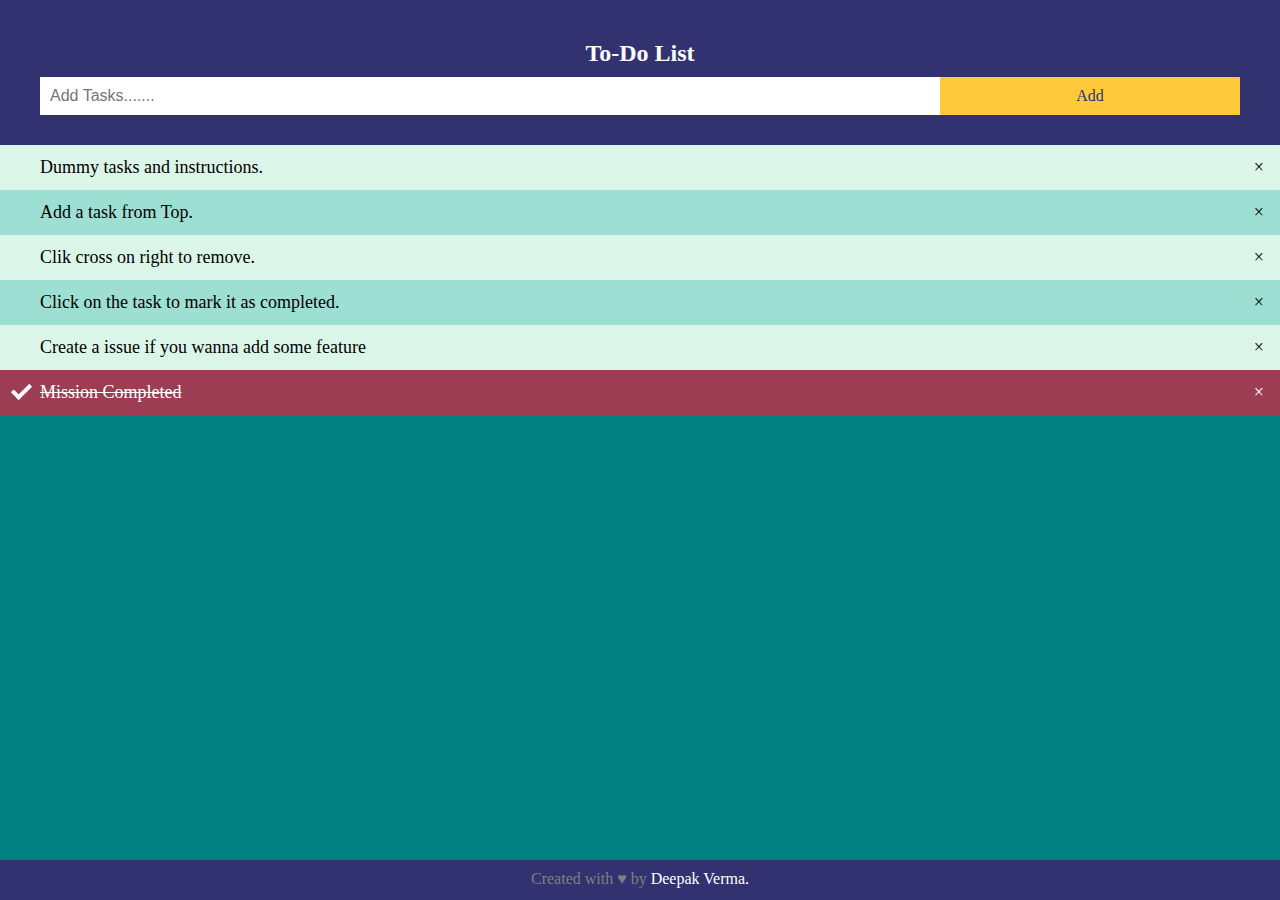
<file: index.html>
﻿<!DOCTYPE html>
<html>

<head>
    <title>ToDo Listttytt</title>
    <link rel="stylesheet" type="text/css" href="ToDo.css">
</head>

<body>

    <div id="myDIV" class="header">
        <h2 style="margin:10px">To-Do List</h2>
        <input type="text" id="myInput" placeholder="Add Tasks.......">
        <span onclick="newElement()" class="addBtn">Add</span>
    </div>

    <ul id="myUL">
        <li>Dummy tasks and instructions.</li>
        <li>Add a task from Top.</li>
        <li>Clik cross on right to remove.</li>
        <li>Click on the task to mark it as completed.</li>
        <li>Create a issue if you wanna add some feature</li>
        <li class="checked">Mission Completed</li>
    </ul>

    <footer>Created with ♥  by  <span><a href="https://github.com/deeqakkk">Deepak Verma.</a></span></footer>
    <script src="ToDo.js">
    </script>
</body>

</html>
</file>
<file: ToDo.css>
body{
    margin:0;
    background-color: teal;
}
* {
    box-sizing: border-box;
}

ul {
    margin: 0;
    padding: 0;
}

ul li {
    cursor: pointer;
    position: relative;
    padding: 12px 8px 12px 40px;
    background: #9ddfd3;
    font-size: 18px;
    transition: 0.2s;
    -webkit-user-select: none;
    -moz-user-select: none;
    -ms-user-select: none;
    user-select: none;
}

ul li:nth-child(odd) {
    background: #dbf6e9;
}

ul li:hover {
    background: #ffc93c;
}

ul li.checked {
    background: #9c3d54;
    color: #fff;
    text-decoration: line-through;
}

ul li.checked::before {
    content: '';
    position: absolute;
    border-color: #fff;
    border-style: solid;
    border-width: 0 4px 4px 0;
    top: 10px;
    left: 16px;
    transform: rotate(45deg);
    height: 15px;
    width: 7px;
}

.close {
    position: absolute;
    right: 0;
    top: 0;
    padding: 12px 16px 12px 16px;
}

.close:hover {
    background-color: #31326f;
    color: rgb(252, 251, 255);
}

.header {
    background-color: #31326f;
    padding: 30px 40px;
    color: #fcfcfc;
    text-align: center;
}

.header:after {
    content: "";
    display: table;
    clear: both;
}

input {
    margin: 0;
    border: none;
    border-radius: 0;
    width: 75%;
    padding: 10px;
    float: left;
    font-size: 16px;
}

.addBtn {
    padding: 10px;
    width: 25%;
    font-style: bold;
    background: #ffc93c;
    color: #31326f;
    float: left;
    text-align: center;
    font-size: 16px;
    cursor: pointer;
    transition: 0.3s;
    border-radius: 0;
}

.addBtn:hover {
    background-color: #9c3d54;
    color:white;
}

footer{
    position:absolute;
    font-size: 1rem;
    padding:10px;
    text-align: center;
    color:gray;
   bottom:0;
   width:100%;
   height:40px;   /* Height of the footer */
   background:#31326f;
}
a{
    color:#fff; 
    text-decoration: none;
}
</file>
